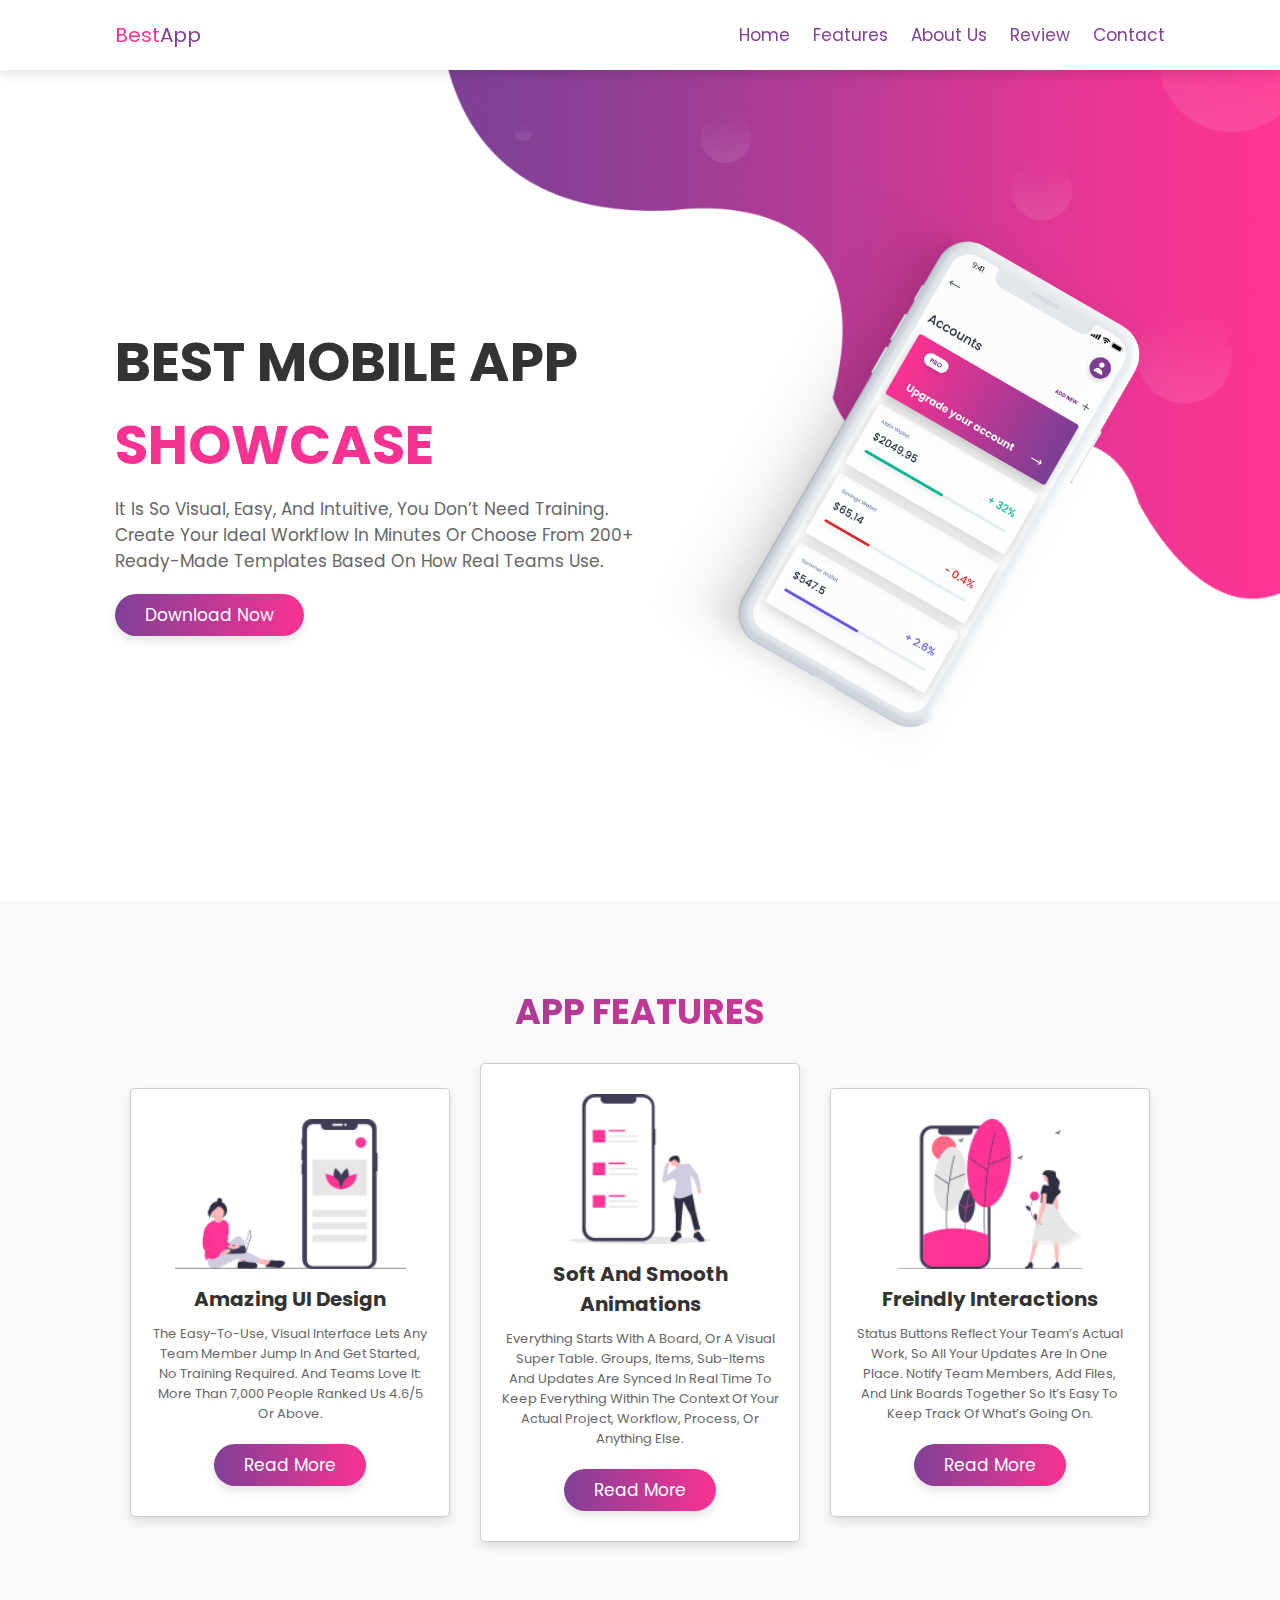
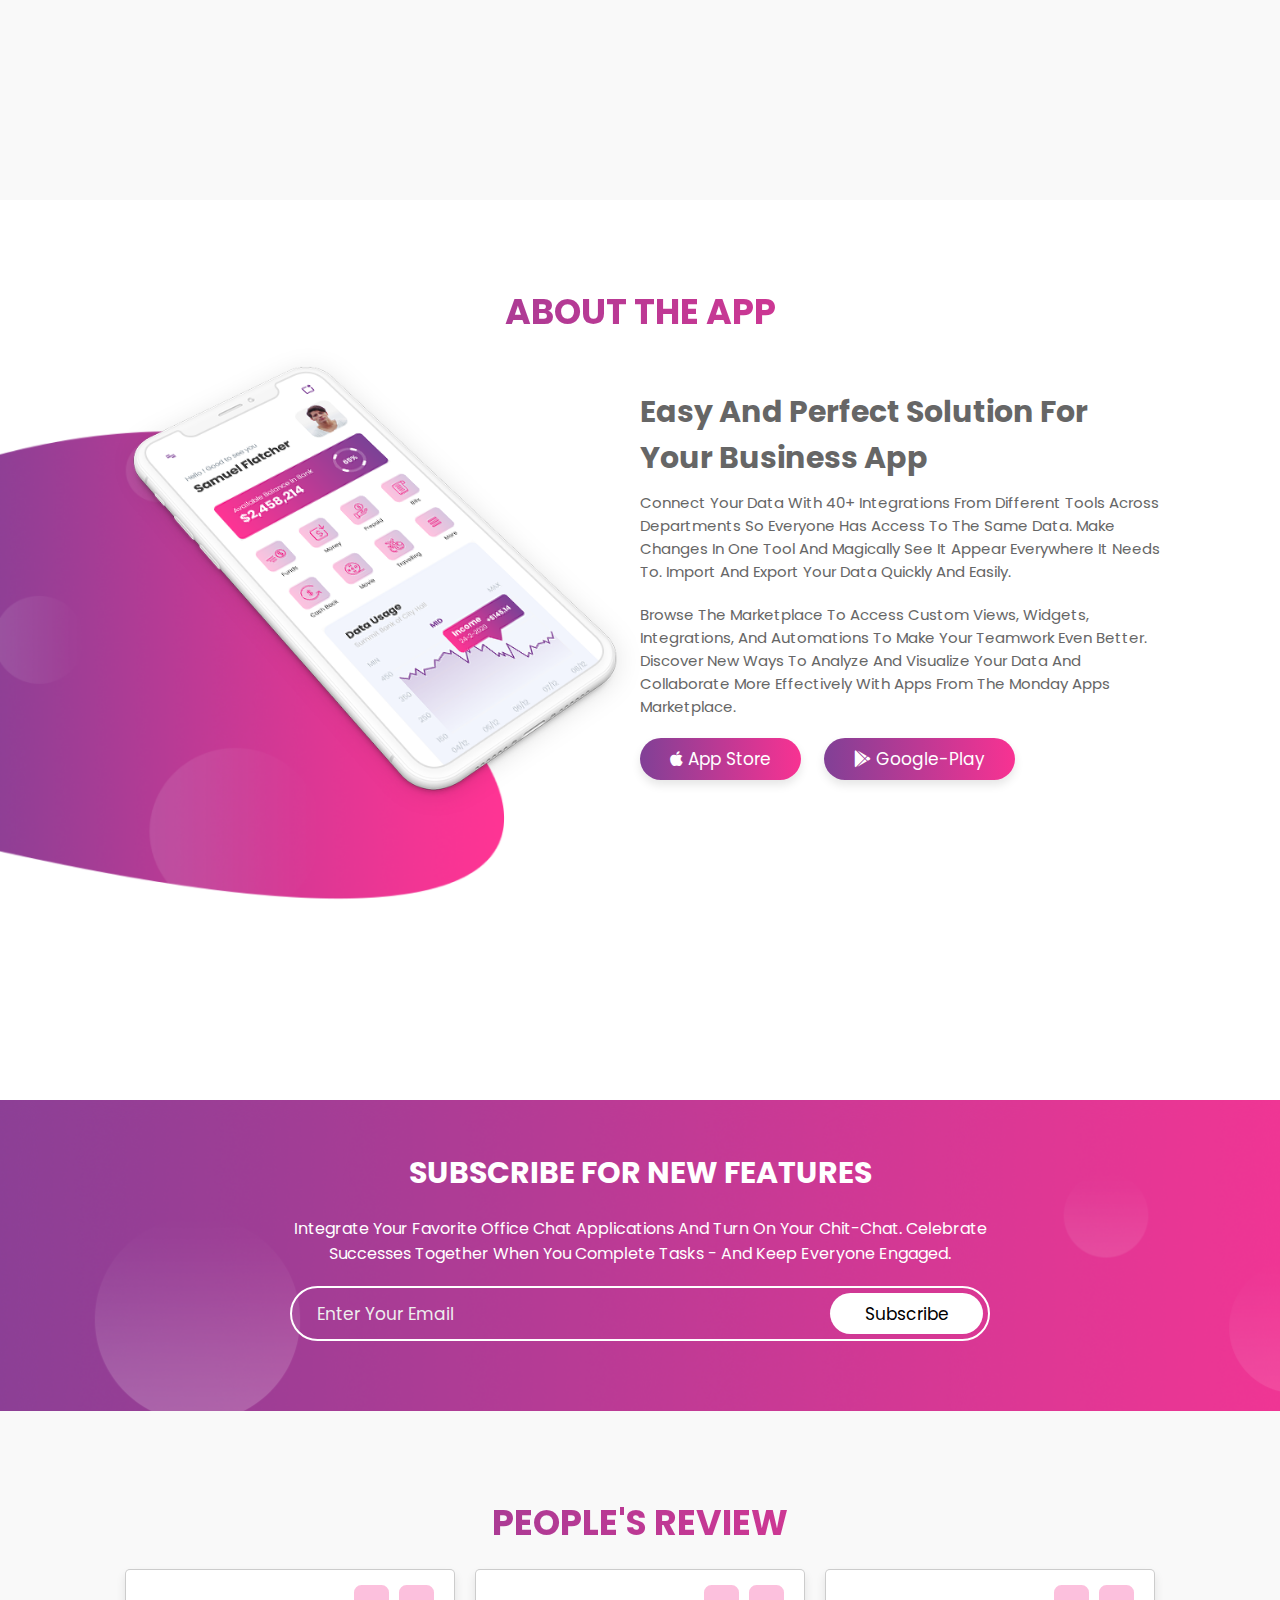
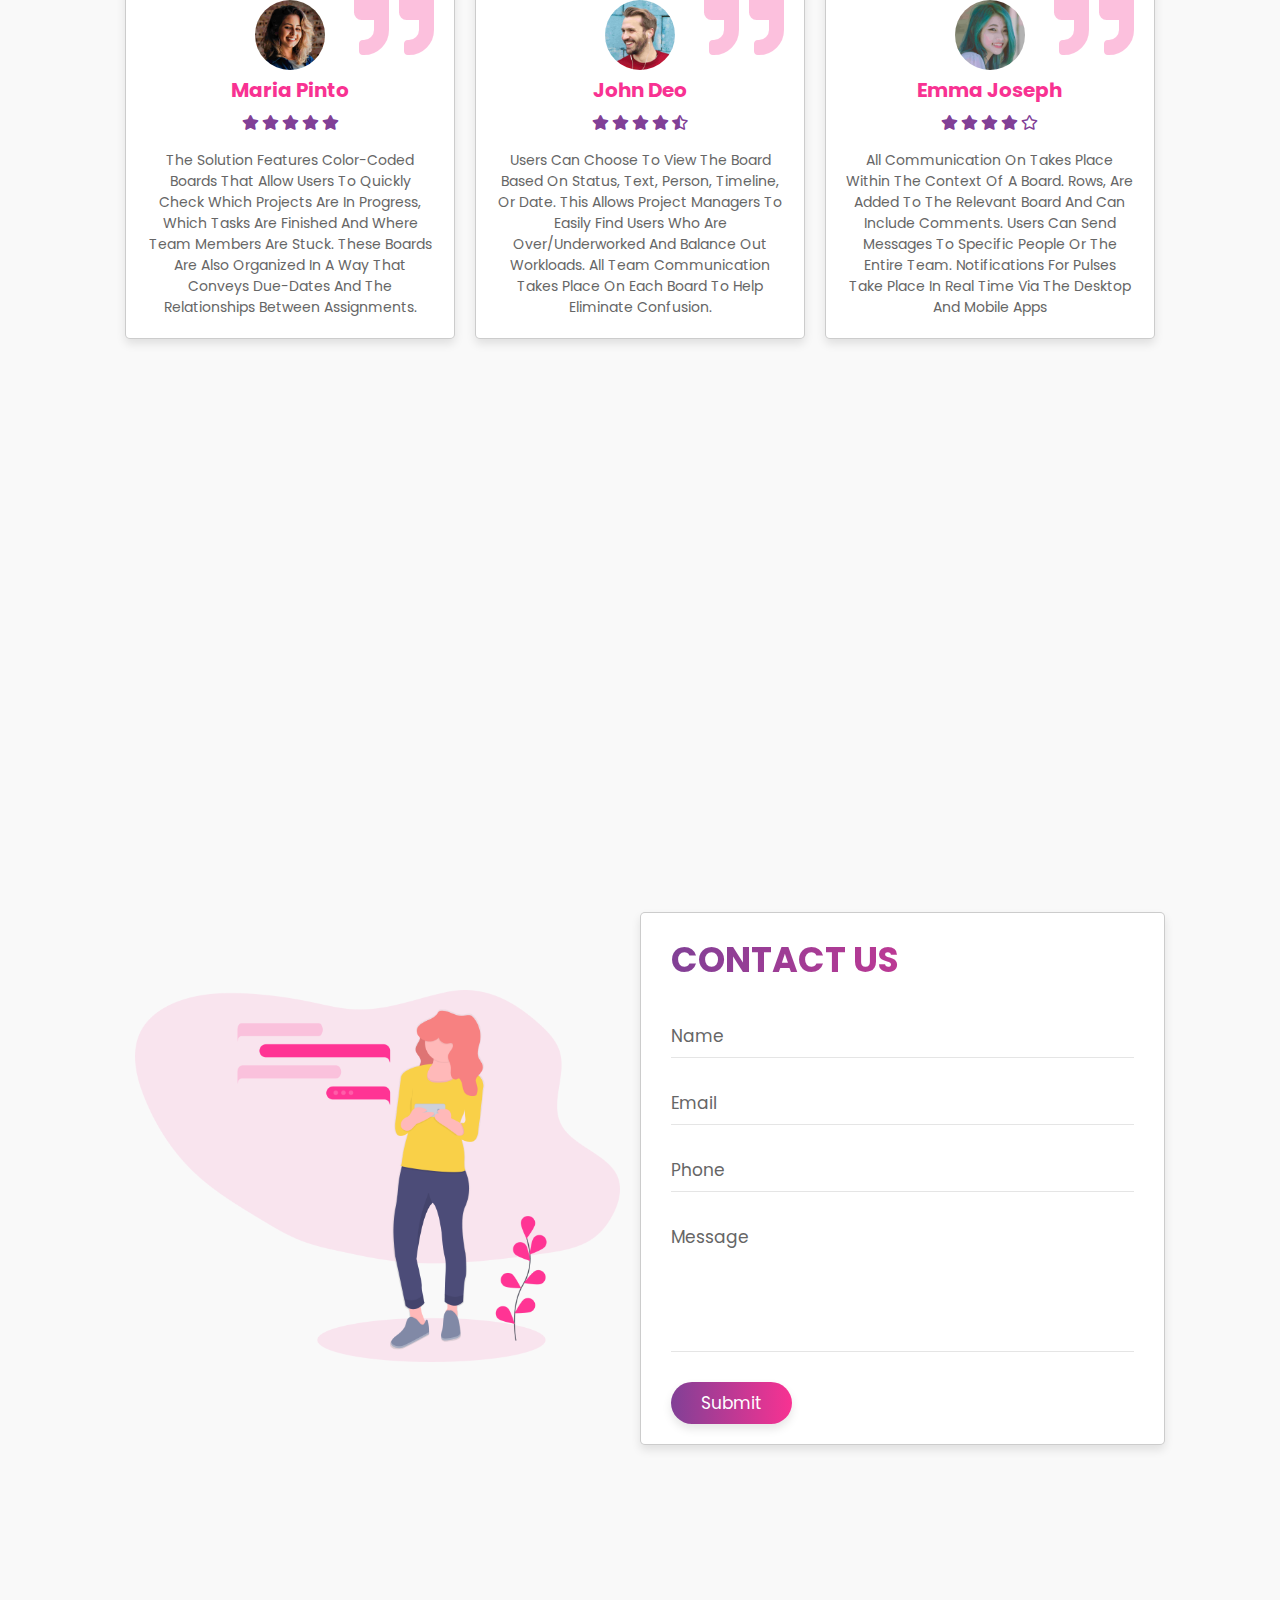
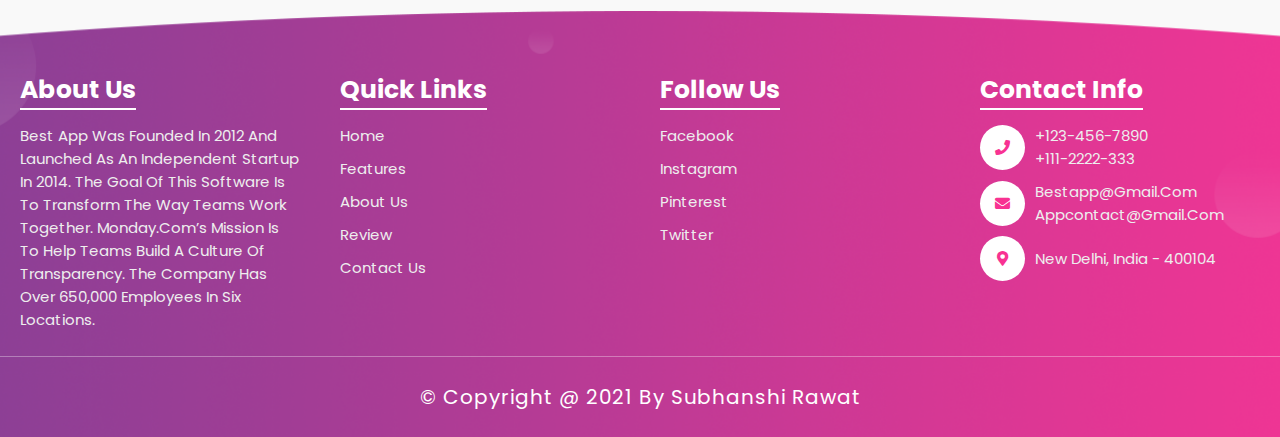
<file: index.html>
<!DOCTYPE html>
<html lang="en">
<head>
    <meta charset="UTF-8">
    <meta name="viewport" content="width=device-width, initial-scale=1.0">
    <title>Best App</title>

    <!-- font link  -->
    <link rel="stylesheet" href="https://cdnjs.cloudflare.com/ajax/libs/font-awesome/5.15.3/css/all.min.css">

    <!-- custom css file link  -->
    <link rel="stylesheet" href="style.css">

</head>
<body>
    
<!-- header section starts  -->

<header>

    <a href="#" class="logo"><span>best</span>App</a>

    <input type="checkbox" id="menu-bar">
    <label for="menu-bar" class="menu"></label>

    <nav class="navbar">
        <a href="#home">home</a>
        <a href="#features">features</a>
        <a href="#about">about us</a>
        <a href="#review">review</a>
        <a href="#contact">contact</a>
    </nav>

</header>

<!-- header section ends -->

<!-- home section starts  -->

<section class="home" id="home">

    <div class="content">
        <h3>best mobile app <span>showcase</span></h3>
        <p>It is so visual, easy, and intuitive, you don’t need training. Create your ideal workflow in minutes or choose from 200+ ready-made templates based on how real teams use.</p>
        <a href="#" class="btn">download now</a>
    </div>

    <div class="image">
        <img src="images/home-img.png" alt="bg">
    </div>

</section>

<!-- home section ends -->

<!-- features section starts  -->

<section class="features" id="features">

    <h1 class="heading"> app features </h1>

    <div class="box-container">

        <div class="box">
            <img src="images/f-icon1.png" alt="">
            <h3>amazing UI design</h3>
            <p>The easy-to-use, visual interface lets any team member jump in and get started, no training required. And teams love it: more than 7,000 people ranked us 4.6/5 or above.</p>
            <a href="#" class="btn">read more</a>
        </div>

        <div class="box">
            <img src="images/f-icon2.png" alt="">
            <h3>soft and smooth animations</h3>
            <p>Everything starts with a board, or a visual super table. Groups, items, sub-items and updates are synced in real time to keep everything within the context of your actual project, workflow, process, or anything else.</p>
            <a href="#" class="btn">read more</a>
        </div>

        <div class="box">
            <img src="images/f-icon3.png" alt="">
            <h3>freindly interactions</h3>
            <p>Status buttons reflect your team’s actual work, so all your updates are in one place. Notify team members, add files, and link boards together so it’s easy to keep track of what’s going on.</p>
            <a href="#" class="btn">read more</a>
        </div>

    </div>

</section>

<!-- features section ends -->

<!-- about section starts  -->

<section class="about" id="about">

    <h1 class="heading"> about the app </h1>

    <div class="column">

        <div class="image">
            <img src="images/about-img.png" alt="">
        </div>

        <div class="content">
            <h3>Easy And Perfect Solution For Your Business App</h3>
            <p>Connect your data with 40+ integrations from different tools across departments so everyone has access to the same data. Make changes in one tool and magically see it appear everywhere it needs to. Import and export your data quickly and easily.</p>
            <p>Browse the marketplace to access custom views, widgets, integrations, and automations to make your teamwork even better. Discover new ways to analyze and visualize your data and collaborate more effectively with apps from the monday apps marketplace.</p>
            <div class="buttons">
                <a href="#" class="btn"> <i class="fab fa-apple"></i> app store </a>
                <a href="#" class="btn"> <i class="fab fa-google-play"></i> google-play </a>
            </div>
        </div>

    </div>

</section>

<!-- about section ends -->

<!-- newsletter  -->

<div class="newsletter">

    <h3>Subscribe For New Features</h3>
    <p>Integrate your favorite office chat applications and turn on your chit-chat. Celebrate successes together when you complete tasks - and keep everyone engaged.</p>
    <form action="">
        <input type="email" placeholder="enter your email">
        <input type="submit" value="Subscribe">
    </form>

</div>

<!-- review section starts  -->

<section class="review" id="review">

    <h1 class="heading"> people's review </h1>

    <div class="box-container">

        <div class="box">
            <i class="fas fa-quote-right"></i>
            <div class="user">
                <img src="images/pic1.png" alt="">
                <h3>Maria Pinto</h3>
                <div class="stars">
                    <i class="fas fa-star"></i>
                    <i class="fas fa-star"></i>
                    <i class="fas fa-star"></i>
                    <i class="fas fa-star"></i>
                    <i class="fas fa-star"></i>
                </div>
                <div class="comment">
                    The solution features color-coded boards that allow users to quickly check which projects are in progress, which tasks are finished and where team members are stuck. These boards are also organized in a way that conveys due-dates and the relationships between assignments.
                </div>
            </div>
        </div>

        <div class="box">
            <i class="fas fa-quote-right"></i>
            <div class="user">
                <img src="images/pic2.png" alt="">
                <h3>john deo</h3>
                <div class="stars">
                    <i class="fas fa-star"></i>
                    <i class="fas fa-star"></i>
                    <i class="fas fa-star"></i>
                    <i class="fas fa-star"></i>
                    <i class="fas fa-star-half-alt"></i>
                </div>
                <div class="comment">
                    Users can choose to view the board based on Status, Text, Person, Timeline, or Date. This allows project managers to easily find users who are over/underworked and balance out workloads. All team communication takes place on each board to help eliminate confusion.
                </div>
            </div>
        </div>

        <div class="box">
            <i class="fas fa-quote-right"></i>
            <div class="user">
                <img src="images/pic3.png" alt="">
                <h3>Emma Joseph</h3>
                <div class="stars">
                    <i class="fas fa-star"></i>
                    <i class="fas fa-star"></i>
                    <i class="fas fa-star"></i>
                    <i class="fas fa-star"></i>
                    <i class="far fa-star"></i>
                </div>
                <div class="comment">
                    All communication on takes place within the context of a board. Rows, are added to the relevant board and can include comments. Users can send messages to specific people or the entire team. Notifications for pulses take place in real time via the desktop and mobile apps
                </div>
            </div>
        </div>

    </div>

</section>

<!-- review section ends -->

<!-- contact section starts  -->

<section class="contact" id="contact">

    <div class="image">
        <img src="images/contact-img.png" alt="">
    </div>

    <form action="">

        <h1 class="heading">contact us</h1>

        <div class="inputBox">
            <input type="text" required>
            <label>name</label>
        </div>

        <div class="inputBox">
            <input type="email" required>
            <label>email</label>
        </div>

        <div class="inputBox">
            <input type="number" required>
            <label>phone</label>
        </div>

        <div class="inputBox">
            <textarea required name="" id="" cols="30" rows="10"></textarea>
            <label>message</label>
        </div>

        <a href="thankyou.html" class="btn"> Submit </a>

    </form>

</section>

<!-- contact section edns -->

<!-- footer section starts  -->

<div class="footer">

    <div class="box-container">

        <div class="box">
            <h3>about us</h3>
            <p>Best App was founded in 2012 and launched as an independent startup in 2014. The goal of this software is to transform the way teams work together. monday.com’s mission is to help teams build a culture of transparency. The company has over 650,000 employees in six locations.</p>
        </div>

        <div class="box">
            <h3>quick links</h3>
            <a href="#home">home</a>
            <a href="#features">features</a>
            <a href="#about">about us</a>
            <a href="#review">review</a>
            <a href="#contact">contact us</a>
        </div>

        <div class="box">
            <h3>follow us</h3>
            <a href="https://www.facebook.com/">facebook</a>
            <a href="https://www.instagram.com/">instagram</a>
            <a href="https://www.pinterest.com/">pinterest</a>
            <a href="https://www.twitter.com/">twitter</a>
        </div>

        <div class="box">
            <h3>contact info</h3>
            <div class="info">
                <i class="fas fa-phone"></i>
                <p> +123-456-7890 <br> +111-2222-333 </p>
            </div>
            <div class="info">
                <i class="fas fa-envelope"></i>
                <p> bestapp@gmail.com <br> appcontact@gmail.com </p>
            </div>
            <div class="info">
                <i class="fas fa-map-marker-alt"></i>
                <p> New Delhi, India - 400104 </p>
            </div>
        </div>

    </div>

    <h1 class="credit"> &copy; copyright @ 2021 by Subhanshi Rawat </h1>

</div>

<!-- footer section ends -->

</body>
</html>
</file>
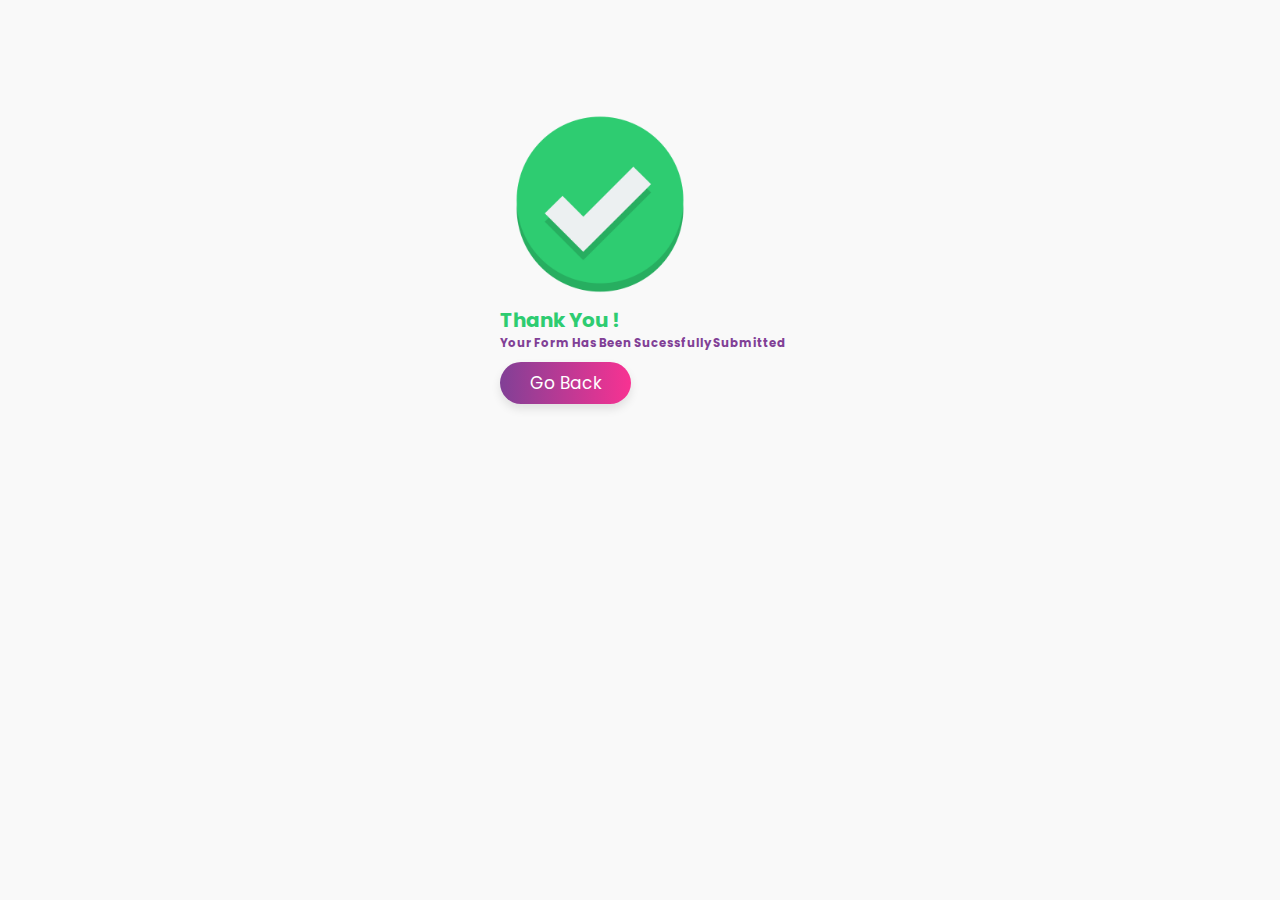
<file: thankyou.html>
<!DOCTYPE html>
<html lang="en">
<head>
    <meta charset="UTF-8">
    <meta http-equiv="X-UA-Compatible" content="IE=edge">
    <meta name="viewport" content="width=device-width, initial-scale=1.0">
    <title>Thank you!</title>

    <link rel="stylesheet" href="style.css">
    <link rel="stylesheet" href="https://cdnjs.cloudflare.com/ajax/libs/font-awesome/5.15.3/css/all.min.css">

</head>
<body>
    <div class="thankyou">
        <img src="images/tick mark.png" alt="Tick Mark" width="200px">
        <h1 style="color: #2ecc71;">Thank You !</h1>
        <h3 style="color: #814096;">Your Form Has been Sucessfully Submitted</h3>
        <a href="index.html" class="btn"> Go Back </a>
    </div>
</body>
</html>
</file>
<file: style.css>
@import url('https://fonts.googleapis.com/css2?family=Poppins:wght@100;200;300;400&display=swap');

:root{
    --purple:#814096;
    --pink:#F83292;
    --gradient:linear-gradient(90deg, var(--purple), var(--pink));
}

*{
    font-family: 'Poppins', sans-serif;
    margin:0; padding:0;
    box-sizing: border-box;
    text-decoration: none;
    outline: none; border:none;
    text-transform: capitalize;
}

*::selection{
    background:var(--pink);
    color:#fff;
}

html{
    font-size: 62.5%;
    overflow-x: hidden;
}

body{
    background:#f9f9f9;
}

section{
    min-height: 100vh;
    padding:0 9%;
    padding-top: 7.5rem;
    padding-bottom: 2rem;
}

.btn{
    display: inline-block;
    margin-top: 1rem;
    padding:.8rem 3rem;
    border-radius: 5rem;
    background:var(--gradient);
    font-size: 1.7rem;
    color:#fff;
    cursor: pointer;
    box-shadow: 0 .5rem 1rem rgba(0,0,0,.1);
    transition: all .3s linear;
}

.btn:hover{
    transform: scale(1.1);
}

.heading{
    text-align: center;
    background:var(--gradient);
    color:transparent;
    -webkit-background-clip: text;
    background-clip: text;
    font-size: 3.5rem;
    text-transform: uppercase;
    padding:1rem;
}

header{
    position: fixed;
    top:0; left:0;
    width:100%;
    background:#fff;
    box-shadow: 0 .5rem 1rem rgba(0,0,0,.1);
    padding:2rem 9%;
    display: flex;
    align-items: center;
    justify-content: space-between;
    z-index: 1000;
}

header .logo{
    font-size: 2rem;
    color:var(--purple);
}

header .logo span{
    color:var(--pink);
}

header .navbar a{
    font-size: 1.7rem;
    margin-left: 2rem;
    color:var(--purple);
}

header .navbar a:hover{
    color:var(--pink);
}

header input{
    display: none;
}

header label{
    font-size: 3rem;
    color:var(--purple);
    cursor: pointer;
    visibility: hidden;
    opacity: 0;
}

.home{
    display: flex;
    align-items: center;
    justify-content: center;
    background:url(images/home-bg-img.png) no-repeat;
    background-size: cover;
    background-position: center;
}

.home .image img{
    width:40vw;
    animation: float 3s linear infinite;
}

@keyframes float{
    0%, 100%{
        transform: translateY(0rem);
    }
    50%{
        transform: translateY(-3.5rem);
    }
}

.home .content h3{
    font-size: 5.5rem;
    color:#333;
    text-transform: uppercase;
}

.home .content h3 span{
    color:var(--pink);
    text-transform: uppercase;
}

.home .content p{
    font-size: 1.7rem;
    color:#666;
    padding:1rem 0;
}

.features .box-container{
    display: flex;
    align-items: center;
    justify-content: center;
    flex-wrap: wrap;
}

.features .box-container .box{
    flex:1 1 30rem;
    background:#fff;
    border-radius: .5rem;
    border:.1rem solid rgba(0,0,0,.2);
    box-shadow: 0 .5rem 1rem rgba(0,0,0,.1);
    margin:1.5rem;
    padding:3rem 2rem;
    border-radius: .5rem;
    text-align: center;
    transition: .2s linear;
}

.features .box-container .box img{
    height: 15rem;
}

.features .box-container .box h3{
    font-size: 2rem;
    color:#333;
    padding-top: 1rem;
}

.features .box-container .box p{
    font-size: 1.3rem;
    color:#666;
    padding: 1rem 0;
}

.about{
    background:url(images/about-bg.png) no-repeat;
    background-size: cover;
    background-position: center;
    padding-bottom: 3rem;
}

.about .column{
    display: flex;
    align-items: center;
    justify-content: center;
    flex-wrap: wrap;
}

.about .column .image{
    flex:1 1 40rem;
}

.about .column .image img{
    width:100%;
}

.about .column .content{
    flex:1 1 40rem;
}

.about .column .content h3{
    font-size: 3rem;
    color:#666;
}

.about .column .content p{
    font-size: 1.5rem;
    color:#666;
    padding:1rem 0;
}

.about .column .content .buttons a:last-child{
    margin-left: 2rem;
}

.newsletter{
    text-align: center;
    padding:5rem 1rem;
    background:url(images/subscribe-bg.png) no-repeat;
    background-size: cover;
    background-position: center;
}

.newsletter h3{
    color:#fff;
    font-size: 3rem;
    text-transform: uppercase;
}

.newsletter p{
    color:#fff;
    font-size: 1.6rem;
    margin:2rem auto;
    width:70rem;
}

.newsletter form{
    display: flex;
    max-width: 70rem;
    border:.2rem solid #fff;
    padding:.5rem;
    border-radius: 5rem;
    margin:2rem auto;
    height:5.5rem;
}

.newsletter form input[type="email"]{
    padding:0 2rem;
    font-size: 1.7rem;
    background:none;
    width:100%;
    color:#fff;
    text-transform: none;
    background:none;
}

.newsletter form input[type="email"]::placeholder{
    color:#eee;
    text-transform: capitalize;
}

.newsletter form input[type="submit"]{
    background:#fff;
    width:20rem;
    font-size: 1.7rem;
    border-radius: 5rem;
    cursor: pointer;
}

.newsletter form input[type="submit"]:hover{
    color:var(--pink);
}

.review .box-container{
    display: flex;
    align-items: center;
    justify-content: center;
    flex-wrap: wrap;
}

.review .box-container .box{
    background:#fff;
    margin:1rem;
    padding:1rem;
    text-align: center;
    position: relative;
    border:.1rem solid rgba(0,0,0,.2);
    box-shadow: 0 .5rem 1rem rgba(0,0,0,.1);
    flex:1 1 30rem;
    border-radius: .5rem;
}

.review .box-container .box .fa-quote-right{
    position: absolute;
    top:1rem; right:2rem;
    font-size: 8rem;
    color:var(--pink);
    opacity: .3;
}

.review .box-container .box .user img{
    border-radius: 50%;
    object-fit: cover;
    height: 7rem;
    width:7rem;
    margin-top: 2rem;
}

.review .box-container .box .user h3{
    color:var(--pink);
    font-size: 2rem;
}

.review .box-container .box .user .stars i{
    color:var(--purple);
    font-size: 1.5rem;
    padding:1rem 0;
}

.review .box-container .box .comment{
    color:#666;
    font-size: 1.4rem;
    padding:1rem;
}

.contact{
    display: flex;
    align-items: center;
    justify-content: center;
    flex-wrap: wrap;
    padding-bottom: 4rem;
}

.contact .image{
    flex:1 1 40rem;
}

.contact .image img{
    width:100%;
    padding:2rem;
}

.contact form{
    flex:1 1 40rem;
    padding:2rem 3rem;
    border:.1rem solid rgba(0,0,0,.2);
    box-shadow: 0 .5rem 1rem rgba(0,0,0,.1);
    border-radius: .5rem;
    background:#fff;
}

.contact form .heading{
    text-align: left;
    padding:0;
    padding-bottom: 2rem;
}

.contact form .inputBox{
    position: relative;
}

.contact form .inputBox input, .contact form .inputBox textarea{
    width:100%;
    background:none;
    color:#666;
    margin:1.5rem 0;
    padding:.5rem 0;
    font-size: 1.7rem;
    border-bottom: .1rem solid rgba(0,0,0,.1);
    text-transform: none;
}

.contact form .inputBox textarea{
    resize: none;
    height: 13rem;
}

.contact form .inputBox label{
    position: absolute;
    top:1.7rem; left:0;
    font-size: 1.7rem;
    color:#666;
    transition: .2s linear;
}

.contact form .inputBox input:focus ~ label,
.contact form .inputBox input:valid ~ label,
.contact form .inputBox textarea:focus ~ label,
.contact form .inputBox textarea:valid ~ label{
    top:-.5rem;
    font-size: 1.5rem;
    color:var(--pink);
}

.thankyou{
    position: relative;
    top: 100px;
    left: 500px;
}


.footer{
    padding-top: 3rem;
    background:url(images/footer-bg.png) no-repeat;
    background-size: cover;
    background-position: center;
}

.footer .box-container{
    display: flex;
    flex-wrap: wrap;
}

.footer .box-container .box{
    flex:1 1 25rem;
    margin:2rem;
}

.footer .box-container .box h3{
    font-size: 2.5rem;
    padding:1rem 0;
    color:#fff;
    text-decoration: underline;
    text-underline-offset: 1rem;
}

.footer .box-container .box p{
    font-size: 1.5rem;
    padding:.5rem 0;
    color:#eee;
}

.footer .box-container .box a{
    display: block;
    font-size: 1.5rem;
    padding:.5rem 0;
    color:#eee;
}

.footer .box-container .box a:hover{
    text-decoration: underline;
}

.footer .box-container .box .info{
    display: flex;
    align-items: center;
}

.footer .box-container .box .info i{
    margin:.5rem 0;
    margin-right: 1rem;
    border-radius: 50%;
    background:#fff;
    color:var(--pink);
    font-size: 1.5rem;
    height:4.5rem;
    width:4.5rem;
    line-height: 4.5rem;
    text-align: center;
}

.footer .credit{
    font-size: 2rem;
    font-weight: normal;
    letter-spacing: .1rem;
    color:#fff;
    border-top: .1rem solid #fff5;
    padding:2.5rem 1rem;
    text-align: center;
}

/* media queries  */

@media (max-width:1200px){
    
    html{
        font-size: 55%;
    }

}

@media (max-width:991px){
    
    section{
        padding:0 3%;
        padding-top: 7.5rem;
        padding-bottom: 2rem;
    }

}

@media (max-width:768px){

    header label{
        visibility: visible;
        opacity: 1;
    }

    header .navbar{
        position: absolute;
        top:100%; left: 0;
        width:100%;
        background:#fff;
        padding:1rem 2rem;
        border-top: .1rem solid rgba(0,0,0,.2);
        box-shadow: 0 .5rem 1rem rgba(0,0,0,.1);
        transform-origin: top;
        transform: scaleY(0);
        opacity: 0;
        transition: .2s linear;
    }

    header .navbar a{
        display: block;
        margin:2rem 0;
        font-size: 2rem;
    }

    header input:checked ~ .navbar{
        transform: scaleY(1);
        opacity: 1;
    }

    header input:checked ~ label::before{
        content:'\f00d';
    }

    .home{
        flex-flow: column-reverse;
    }

    .home .image img{
        width:100%;
    }

    .home .content h3{
        font-size: 3.6rem;
    }

    .home .content p{
        font-size: 1.5rem;
    }

    .about{
        background-position: right;
    }

    .newsletter p{
        width:auto;
    }

}

@media (max-width:450px){
    
    html{
        font-size: 50%;
    }

    .about .column .content .buttons a{
        width:100%;
        text-align: center;
    }

    .about .column .content .buttons a:last-child{
        margin: 1rem 0;
    }

}
</file>
